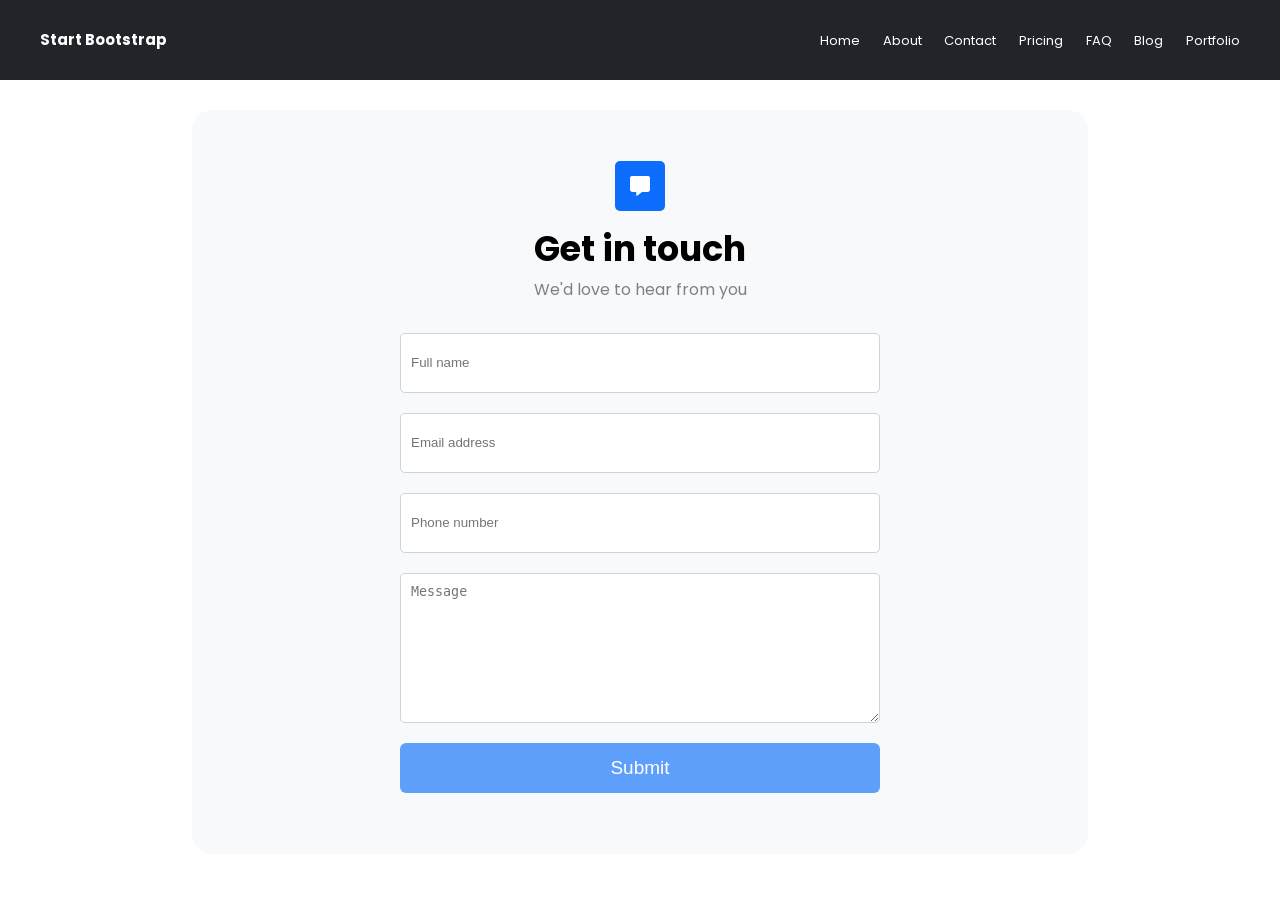
<file: contact.html>
<!DOCTYPE html>
<html lang="en">
<head>
    <meta charset="UTF-8">
    <meta name="viewport" content="width=device-width, initial-scale=1.0">
    <link
  rel="stylesheet"
  href="https://cdnjs.cloudflare.com/ajax/libs/font-awesome/6.5.0/css/all.min.css"
/>
 <link href="https://fonts.googleapis.com/css2?family=Poppins:wght@400;600&display=swap" rel="stylesheet">
    <link rel="stylesheet" href="./css/style.css">
    <title>Bootstrap</title>
</head>
<body>
    <header>
        <div class="logo">
            <h2>Start Bootstrap</h2>
        </div>

        <div class="nav-container">
            <ul>
                <li><a href="./index.html">Home</a></li>
                <li><a href="./about.html">About</a></li>
                <li><a href="./contact.html">Contact</a></li>
                <li><a href="./pricing.html">Pricing</a></li>
                <li><a href="./faq.html">FAQ</a></li>
                <li><a href="#blog">Blog</a></li>
                <li><a href="#portfolio">Portfolio</a></li>
            </ul>
        </div>
        <i class="fas fa-bars nav"></i>
    </header>
 
    <main class="message-main">
        <section class="getintouch">
         <form class="messageform">
          <div class="messagetitle">
            <div class="box1">
                <i class="fas fa-message"></i>
            </div>
            <h1>Get in touch</h1>
            <p>We'd love to hear from you</p>
          </div>
          <div class="userinput">
           <input type="text" placeholder="Full name" maxlength="20" name="name" required>
           <input type="email" placeholder="Email address" name="email" required>
           <input type="number" placeholder="Phone number" name="telno" maxlength="11" required>
           <textarea placeholder="Message"></textarea>
           <button type="submit">Submit</button>
          </div>
         </form>
        </section>
    </main>

</body>
</html>
</file>
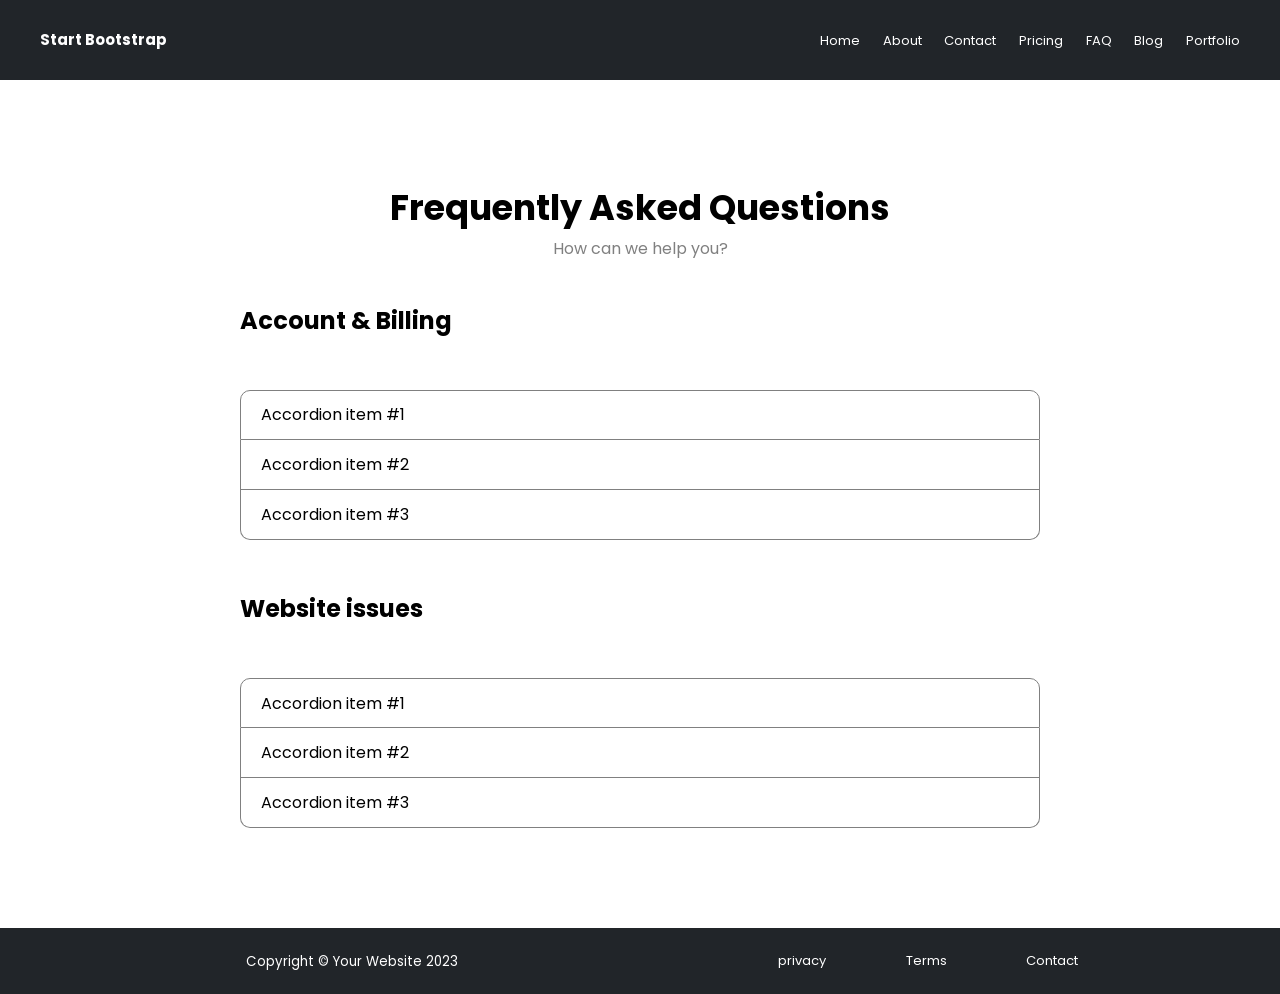
<file: faq.html>
<!DOCTYPE html>
<html lang="en">
<head>
    <meta charset="UTF-8">
    <meta name="viewport" content="width=device-width, initial-scale=1.0">
    <link
  rel="stylesheet"
  href="https://cdnjs.cloudflare.com/ajax/libs/font-awesome/6.5.0/css/all.min.css"
/>
 <link href="https://fonts.googleapis.com/css2?family=Poppins:wght@400;600&display=swap" rel="stylesheet">
    <link rel="stylesheet" href="./css/style.css">
    <title>Bootstrap</title>
</head>
<body>
    <header>
        <div class="logo">
            <h2>Start Bootstrap</h2>
        </div>

        <div class="nav-container">
            <ul>
                <li><a href="./index.html">Home</a></li>
                <li><a href="./about.html">About</a></li>
                <li><a href="./contact.html">Contact</a></li>
                <li><a href="./pricing.html">Pricing</a></li>
                <li><a href="./faq.html">FAQ</a></li>
                <li><a href="#blog">Blog</a></li>
                <li><a href="#portfolio">Portfolio</a></li>
            </ul>
        </div>
        <i class="fas fa-bars nav"></i>
    </header>
<main>
    <section class="faq-section">
      <div class="faq-cont">
        <div class="faq-title">
            <h1>Frequently Asked Questions</h1>
            <P>How can we help you?</P>
        </div>
        <div class="faq-div">
            <div class="question">
                <h2>Account & Billing</h2>
        <div class="summary-cont">
            <details>
                <summary class="faq-summary">Accordion item #1</summary>
                <p><b>This is the first item's accordion body. </b>It is shown by default, until the collapse plugin adds the appropriate classes that we use to style each element. These classes control the overall appearance, as well as the showing and hiding via CSS transitions. You can modify any of this with custom CSS or overriding our default variables. It's also worth noting that just about any HTML can go within the .accordion-body , though the transition does limit overflow.</p>
            </details>
            <details>
                <summary class="faq-summary2">Accordion item #2</summary>
                <p><b>This is the first item's accordion body. </b>It is shown by default, until the collapse plugin adds the appropriate classes that we use to style each element. These classes control the overall appearance, as well as the showing and hiding via CSS transitions. You can modify any of this with custom CSS or overriding our default variables. It's also worth noting that just about any HTML can go within the .accordion-body , though the transition does limit overflow.</p>
            </details>
            <details>
                <summary class="faq-summary3">Accordion item #3</summary>
                <p style="border-radius: 0 0 10px 10px;"><b>This is the first item's accordion body. </b>It is shown by default, until the collapse plugin adds the appropriate classes that we use to style each element. These classes control the overall appearance, as well as the showing and hiding via CSS transitions. You can modify any of this with custom CSS or overriding our default variables. It's also worth noting that just about any HTML can go within the .accordion-body , though the transition does limit overflow.</p>
            </details>
            </div>
            <div class="question">
                <h2>Website issues</h2>
        <div class="summary-cont">
            <details>
                <summary class="faq-summary">Accordion item #1</summary>
                <p><b>This is the first item's accordion body. </b>It is shown by default, until the collapse plugin adds the appropriate classes that we use to style each element. These classes control the overall appearance, as well as the showing and hiding via CSS transitions. You can modify any of this with custom CSS or overriding our default variables. It's also worth noting that just about any HTML can go within the .accordion-body , though the transition does limit overflow.</p>
            </details>
            <details>
                <summary class="faq-summary2">Accordion item #2</summary>
                <p><b>This is the first item's accordion body. </b>It is shown by default, until the collapse plugin adds the appropriate classes that we use to style each element. These classes control the overall appearance, as well as the showing and hiding via CSS transitions. You can modify any of this with custom CSS or overriding our default variables. It's also worth noting that just about any HTML can go within the .accordion-body , though the transition does limit overflow.</p>
            </details>
            <details>
                <summary class="faq-summary3">Accordion item #3</summary>
                <p  style="border-radius: 0 0 10px 10px;"><b>This is the first item's accordion body. </b>It is shown by default, until the collapse plugin adds the appropriate classes that we use to style each element. These classes control the overall appearance, as well as the showing and hiding via CSS transitions. You can modify any of this with custom CSS or overriding our default variables. It's also worth noting that just about any HTML can go within the .accordion-body , though the transition does limit overflow.</p>
            </details>
            </div>
            </div>
        </div>
      </div>
    </section>
</main>
 <footer class="footer-section">
        <div class="footer-bar">
            <div class="Copyright">
                <small>Copyright © Your Website 2023</small>
            </div>
            <div class="links">
            <ul class="link">
                <li><a href="#">privacy</a></li>
                <li><a href="#">Terms</a></li>
                <li><a href="#">Contact</a></li>
            </ul>
            </div>
        </div>
    </footer>
    </body>
</html>
</file>
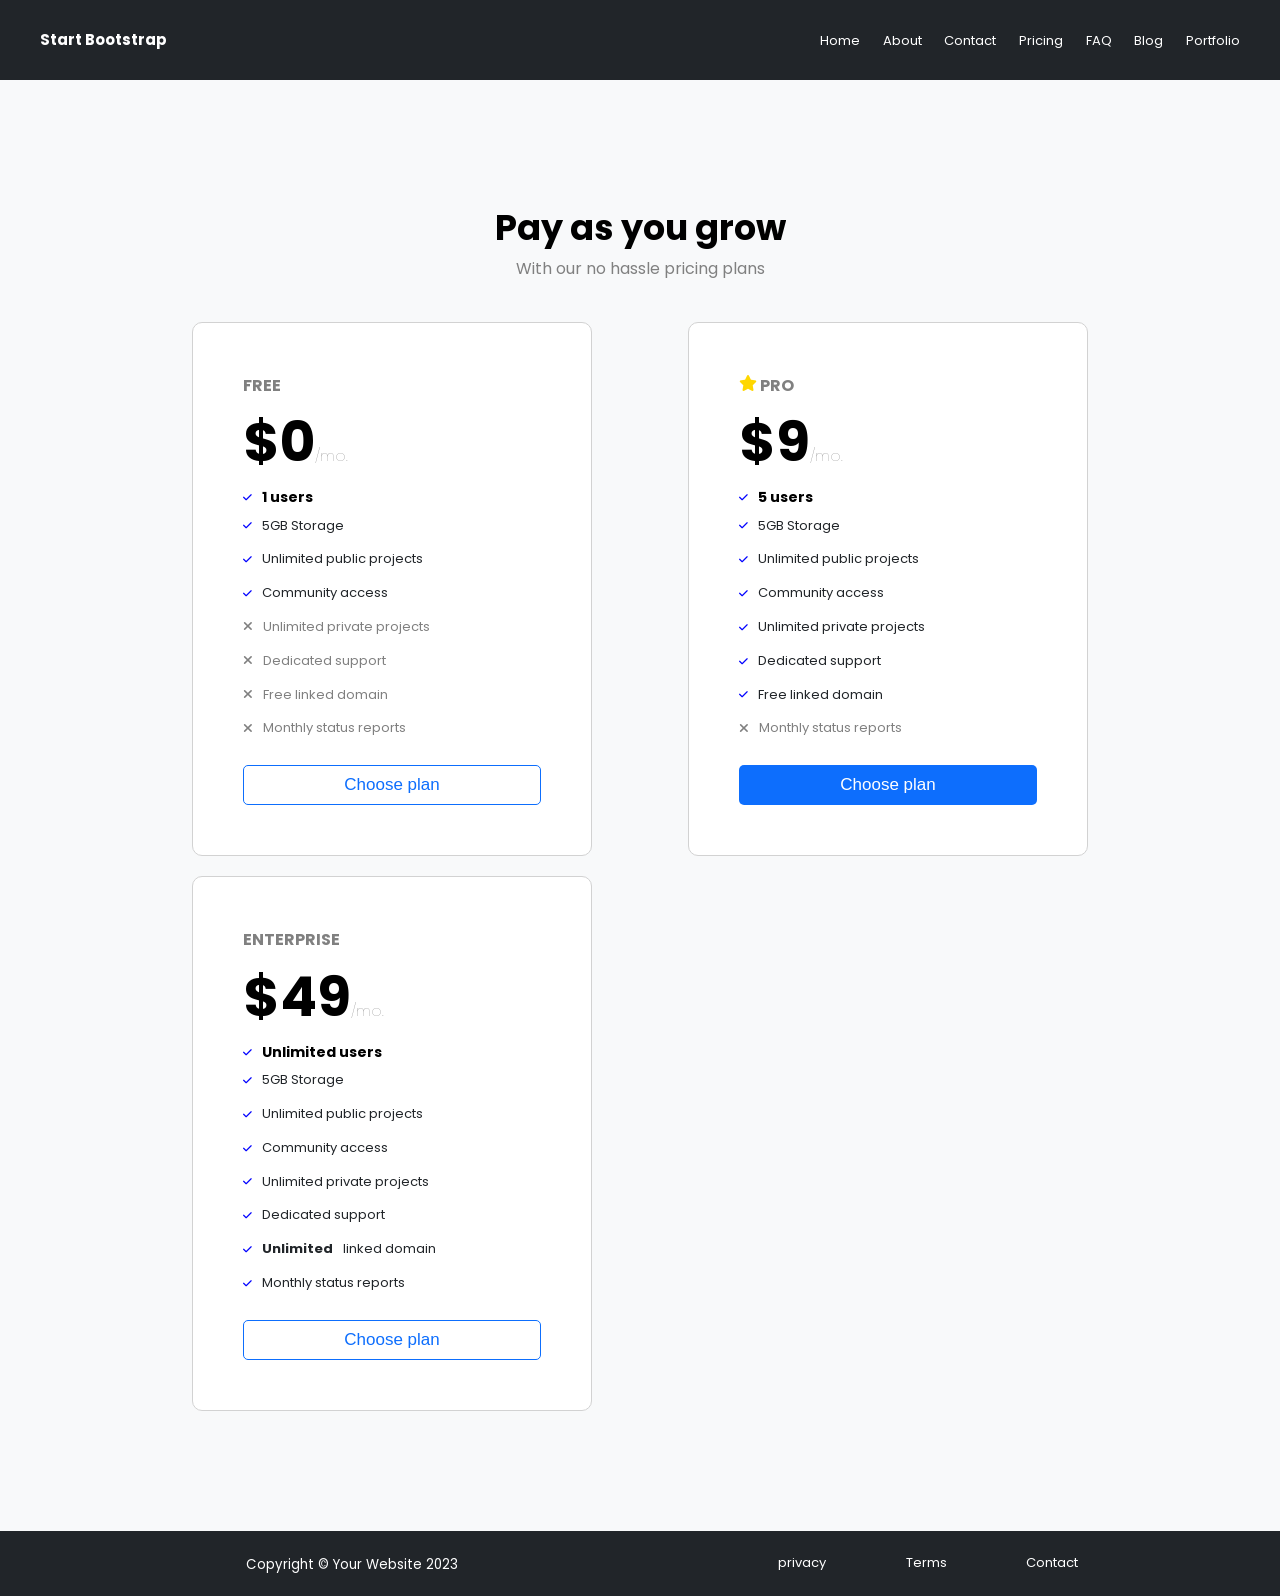
<file: pricing.html>
<!DOCTYPE html>
<html lang="en">
<head>
    <meta charset="UTF-8">
    <meta name="viewport" content="width=device-width, initial-scale=1.0">
    <link
  rel="stylesheet"
  href="https://cdnjs.cloudflare.com/ajax/libs/font-awesome/6.5.0/css/all.min.css"
/>
 <link href="https://fonts.googleapis.com/css2?family=Poppins:wght@400;600&display=swap" rel="stylesheet">
    <link rel="stylesheet" href="./css/style.css">
    <title>Bootstrap</title>
</head>
<body>
    <header>
        <div class="logo">
            <h2>Start Bootstrap</h2>
        </div>

        <div class="nav-container">
            <ul>
                <li><a href="./index.html">Home</a></li>
                <li><a href="./about.html">About</a></li>
                <li><a href="./contact.html">Contact</a></li>
                <li><a href="./pricing.html">Pricing</a></li>
                <li><a href="./faq.html">FAQ</a></li>
                <li><a href="#blog">Blog</a></li>
                <li><a href="#portfolio">Portfolio</a></li>
            </ul>
        </div>
        <i class="fas fa-bars nav"></i>
    </header>
    <main>
        <section class="price-section">
           <div class="price-Cont">

             <div class="price-title">
                <h2>Pay as you grow</h2>
                <p>With our no hassle pricing plans</p>
            </div>

            <div class="price-box">
                 <div class="pricing">
                    <span class="plan">FREE</span>
                    <h3>$0<span class="amount">/mo.</span></h3>
                    <p class="bold"><i class="fa-solid fa-check" style="color: blue; font-size: 10px;"></i>1 users</p>
                    <p class="text"><i class="fa-solid fa-check" style="color: blue; font-size: 10px;"></i>5GB Storage</p>
                    <p class="text"><i class="fa-solid fa-check" style="color: blue; font-size: 10px;"></i>Unlimited public projects</p>
                    <p class="text"><i class="fa-solid fa-check" style="color: blue; font-size: 10px;"></i>Community access</p>
                    <p class="text2"><i class="fa-solid fa-xmark" style="color: grey; font-size:13px ;"></i>Unlimited private projects</p>
                    <p class="text2"><i class="fa-solid fa-xmark" style="color: grey; font-size:13px ;"></i>Dedicated support</p>
                    <p class="text2"><i class="fa-solid fa-xmark" style="color: grey; font-size:13px ;"></i>Free linked domain</p>
                    <p class="text2"><i class="fa-solid fa-xmark" style="color: grey; font-size:13px ;"></i>Monthly status reports
</p>

                    <button class="plan-btn">Choose plan</button>
                 </div>
                 <div class="pricing">

                     <span class="plan"><i class="fa-solid fa-star" style="color: gold;"></i> PRO</span>
                    <h3>$9<span class="amount">/mo.</span></h3>
                    <p class="bold"><i class="fa-solid fa-check" style="color: blue; font-size: 10px;"></i>5 users</p>
                    <p class="text"><i class="fa-solid fa-check" style="color: blue; font-size: 10px;"></i>5GB Storage</p>
                    <p class="text"><i class="fa-solid fa-check" style="color: blue; font-size: 10px;"></i>Unlimited public projects</p>
                    <p class="text"><i class="fa-solid fa-check" style="color: blue; font-size: 10px;"></i>Community access</p>
                    <p class="text"><i class="fa-solid fa-check" style="color: blue; font-size:10px ;"></i>Unlimited private projects</p>
                    <p class="text"><i class="fa-solid fa-check" style="color: blue; font-size:10px ;"></i>Dedicated support</p>
                    <p class="text"><i class="fa-solid fa-check" style="color: blue; font-size:10px ;"></i>Free linked domain</p>
                    <p class="text2"><i class="fa-solid fa-xmark" style="color: grey; font-size:13px ;"></i>Monthly status reports
</p>

                    <button class="plan-btn2">Choose plan</button>

                 </div>
                 <div  class="pricing">

                 <span class="plan">ENTERPRISE</span>
                    <h3>$49<span class="amount">/mo.</span></h3>
                    <p class="bold"><i class="fa-solid fa-check" style="color: blue; font-size: 10px;"></i>Unlimited users</p>
                    <p class="text"><i class="fa-solid fa-check" style="color: blue; font-size: 10px;"></i>5GB Storage</p>
                    <p class="text"><i class="fa-solid fa-check" style="color: blue; font-size: 10px;"></i>Unlimited public projects</p>
                    <p class="text"><i class="fa-solid fa-check" style="color: blue; font-size: 10px;"></i>Community access</p>
                    <p class="text"><i class="fa-solid fa-check" style="color:blue; font-size:10px ;"></i>Unlimited private projects</p>
                    <p class="text"><i class="fa-solid fa-check" style="color: blue; font-size:10px ;"></i>Dedicated support</p>
                    <p class="text"><i class="fa-solid fa-check" style="color: blue; font-size:10px ;"></i><b>Unlimited</b> linked domain</p>
                    <p class="text"><i class="fa-solid fa-check" style="color: blue; font-size:10px ;"></i>Monthly status reports
</p>

                    <button class="plan-btn">Choose plan</button>

                 </div>
            </div>

           </div>
        </section>
    </main>
    <footer class="footer-section">
        <div class="footer-bar">
            <div class="Copyright">
                <small>Copyright © Your Website 2023</small>
            </div>
            <div class="links">
            <ul class="link">
                <li><a href="#">privacy</a></li>
                <li><a href="#">Terms</a></li>
                <li><a href="#">Contact</a></li>
            </ul>
            </div>
        </div>
    </footer>
    </body>
</html>
</file>
<file: css/style.css>
*{
    padding: 0;
    margin: 0;
    box-sizing: border-box;
    outline: none;
    overflow-X:hidden ;
}

body{
    font-family: 'Poppins', Helvetica, sans-serif;
    line-height: 1.6;
}

.logo{
    /* border:2px solid blue ; */
    width: 200px;
}


.logo h2{
    color: rgb(255,255,255);
    font-size: 15px;
}

.nav-container{
    /* border: 2px solid red; */
    width: 30%;
    
}

li,a{
    list-style-type: none;
    text-decoration: none;
    color: rgb(155,157,158);
}


li,a:hover{
    list-style-type: none;
    text-decoration: none;
    color: rgb(137, 138, 139);
}

ul{
   justify-content: space-between;
   display: flex;
   flex-direction: row;
}

header{
    width: 100%;
    height: 80px;
    /* border: 3px solid green;  */
    display: flex;
    flex-direction: row;
    justify-content: space-around;
    align-items: center;
    background-color: rgb(33,37,41);
}
.hero-section{
      /* height: 60vh; */
      padding: 100px 0;
      width: 100%;
      background-color: rgb(33,37,41);
      justify-content: center;
      align-items: center;
      display: flex;
}
.hero{
    /* border: 2px solid red; */
    display: flex;
    flex-direction: row;
    justify-content: space-between;
    align-items: center;
    width: 70%;
    /* height: 70%; */

}

.hero-text{
    width: 40%;
    height: 100%;
    /* border: 2px solid green; */
    align-items: center;
}

.hero-text h1{
    color: rgb(255,255,255);
    font-size: 40px;
}

.hero-text p{
    color: rgb(144,146,148);
    font-size: 19px;
}

.btns{
   display: flex;
   flex-direction: row;
   align-items: center;
   gap: 30px;
   margin-top: 20px;
}

.btns .btn1{
    height: 50px;
    width: 150px;
    border-radius: 10px;
    border: none;
    background-color: rgb(13,110,253);
    color: rgb(255,246,254);
    font-size: 19px;
}
.btns .btn1:hover{
    height: 50px;
    width: 150px;
    border-radius: 10px;
    border: none;
    background-color: rgb(10, 81, 189);
    color: rgb(255,246,254);
    font-size: 19px;
}

.btn1 a{
    font-size: 19px;
    color: white;
}

.btns .btn2{
    height: 50px;
    width: 150px;
    border-radius: 10px;
    border: 1.5px solid rgb(248,249,250);
    background-color:transparent;
    color: rgb(248,249,250);
    font-size: 20px;
}

.btns .btn2:hover{
    height: 50px;
    width: 150px;
    border-radius: 10px;
    border: 1.5px solid rgb(248,249,250);
    background-color:white;
    color: rgb(0, 0, 0);
    font-size: 20px;
}

.hero-image{
    width: 40%;
    height: 100%;
    /* border: 2px solid rgb(3, 240, 3); */
}

.hero-image img{
    object-fit: cover;
    height: 400px;
    width: 100%;
    border-radius: 20px;
}

.sub-hero{
    padding: 50px 0;
    width: 100%;
    background-color: rgb(255,255,255);
    display: flex;
    flex-direction: row;
    justify-content: center;
    align-items: center;
    flex-wrap: wrap;
}

.featured-area{
    /* border: 2px solid red;   */
    display: flex;
    flex-direction:row;
    flex-wrap: wrap;
    width: 70%;
    /* height: 70%; */
}

.sub-title{
    width: 30%;
    /* border: 2px solid green; */
}

.sub-title h3{
    color: rgb(33,37,41);
    font-size: 28px;
}

.featured-cont{
    width: 70%;
    /* border: 2px solid rgb(0, 19, 128); */
    display: flex;
    flex-direction: row;
    justify-content: space-evenly;
    align-items: center;
    flex-wrap: wrap;
}

.featured1{
    width: 450px;
    padding: 20px;
}

.featured1 h3{
    color: rgb(33,37,41);
}

.icon{
    height: 50px;
    width: 50px;
    border-radius: 10px;
    background-color: rgb(39,126,253);
    margin-bottom: 10px;
    color: white;
    align-items: center;
    display: flex;
    justify-content: center;
    font-size: 20px;
}

.quote{
    background-color: rgb(248,249,250);
    width: 100%;
    /* height: 50vh; */
    display: flex;
    flex-direction: row;
    justify-content: center;
    align-items: center;
    padding: 80px 0;
}

.main-quote{
    text-align: center;
    width: 40%;
}

.main-quote p{
    font-size:25px;
    font-family: Arial, Helvetica, sans-serif;
    color: rgb(33,37,41);
}
.about{
    /* border: 2px solid red; */
    display: flex;
    flex-direction: row;
    align-items: center;
    justify-content: center;
    gap: 10px;
    padding: 10px 0;
}
.profile img{
    height: 50px;
    width: 50px;
    border-radius: 50%;
}

span{
    color: rgb(39,126,253) ;
}

.card-section{
    padding: 100px 0;
    width: 100%;
    background-color: rgb(255,255,255);
    display: flex;
    flex-direction: column;
    justify-content: center;
    align-items: center;
}

.container{
    width: 70%;
    /* border: 2px solid red; */
    display: flex;
    flex-direction: column;
    align-items: center;
}

.card-title{
      /* border: 2px solid rgb(0, 38, 255); */
      text-align: center;
      width:40% ;
      margin-bottom: 50px;
}

.card-title h1{
    color: rgb(33,37,41);
    font-size: 30px;
}

.card-title p{
    color: rgb(108,117,125);
    font-size: 17px;
}

.cards{
     /* border: 2px solid rgb(0, 38, 255);  */
     width: 100%;
     display: flex;
     flex-direction: row;
     justify-content: space-between;
     align-items: center;
     flex-wrap: wrap;
     gap: 40px;
     padding-bottom: 30%;
     
}

.card1{
    width: 350px;
    height: 550px;
    border-radius: 20px;
    overflow: hidden;
    background-color: white;
    flex: 1 1 350px;
    box-shadow: 0 5px 10px rgb(228,228,228);
}

.image-card img{
    width: 100%;
}

.event{
    height: 25px;
    width: 60px;
    border-radius: 20px;
    align-items: center;
    display: flex;
    justify-content: center;
    font-size: 13px;
    margin-bottom: 10px;
    background-color: rgb(43,128,253);
    color: white;
}


.card-content h3{
    color: rgb(33,37,41);
    margin-bottom: 5px;
}

.card-content {
    padding: 30px;
    width: 100%;
    color: rgb(33,37,41);
    font-size: 15px;
    margin-bottom: 5px;
    display: flex;
    flex-direction: column;
     padding-bottom: 10px;
}

.profile img{
    margin-bottom: 10px;
}

.card-profile{
    display: flex;
    flex-direction: row;
    width: 100%;
     /* border: 2px solid red;  */
    gap:10px ;
    height: 100%;
}

.media-content{
    margin-bottom: 10%;
}
.profile-content h5{
    font-weight: bolder;
}
.profile-content small{
    color:rgb(108,117,125) ;
}

.newsletter{
    /* border: 5px solid blue; */
    width: 70%;
    display: flex;
    flex-direction: row;
    justify-content: space-between;
    align-items: center;
    padding: 40px;
    border-radius: 10px;
    background-color: rgb(43,128,253);
    flex-wrap: wrap;
}

.newsletter-content{
    display: flex;
    flex-direction:column;
    /* border: 2px solid red; */
    text-align: center;
}

.newsletter-content h1{
    font-size: 26px;
    color: white;
}

.newsletter-content p{
    color: rgb(141,187,254);
}

.newsletter-input{
    display: flex;
    flex-direction:column;
    /* border: 2px solid red; */
    width: 370px;
    gap: 10px;
    text-align: center;
}

.newsletter-input p{
    color: rgb(141,187,254);
    font-size: 13px;
}

.email-input{
    /* border: 2px solid green; */
    width: 100%;
    height: 45px;
    display: flex;
    padding-left: 20px;
    border-radius: 5px;
    background-color: white;
    overflow: hidden;
}

.email-input input{
    width: 100%;
    border: none;
}

.email-input button{
    width: 100px;
    border: 1px solid white;
    background-color: rgb(37,125,253);
    color: white;
    border-radius: 0 5px 5px 0;
}

.footer-section{
    /* padding: 30px 0; */
    /* border: 2px solid blue; */
    display: flex;
    justify-content: center;
    align-items: center;
     background-color: rgb(33,37,41);
}

.footer-bar{
    width: 70%;
    /* border: 2px solid red; */
    padding: 20px 10px;
    display: flex;
    flex-direction: row;
    justify-content: space-between;
    align-items: center;
    flex-wrap: wrap;
    gap: 20px;
}

.Copyright{
    width: 300px;
    /* border: 2px solid green; */
    text-align: center;
    color: white;
}

.links{
    /* border: 2px solid green; */
    width: 300px;
}

.link,a{
    text-decoration: dashed;
    list-style-type: disc;
    font-size: 13px;
    color: white;
}

.nav{
    display: none;
}

@media (max-width:1700px){

    header{
    width: 100%;
    height: 80px;
    /* border: 3px solid green;  */
    display: flex;
    flex-direction: row;
    justify-content: space-between;
    align-items: center;
    background-color: rgb(33,37,41);
    padding: 0 40px;
}

.nav-container{
    /* border: 2px solid red; */
    width: 35%; 
}

.hero{
    /* border: 2px solid red; */
    display: flex;
    flex-direction: row;
    justify-content: space-between;
    align-items: center;
    width: 90%;
    /* height: 70%; */

}

.hero-image{
    width: 45%;
    height: 100%;
    /* border: 2px solid rgb(3, 240, 3); */
}


.hero-text{
    width: 50%;
    height: 100%;
    /* border: 2px solid green; */
    align-items: center;
}
.card-title{
      /* border: 2px solid rgb(0, 38, 255); */
      text-align: center;
      width:80% ;
      margin-bottom: 50px;
}
.featured1{
    width: 450px;
    padding: 20px;
    flex: 1 1 300px;
}
.featured-area{
    /* border: 2px solid red;   */
    display: flex;
    flex-direction:row;
    flex-wrap: wrap;
    width: 90%;
    /* height: 70%; */
}

.main-quote{
    text-align: center;
    width: 80%;
}

.container{
    width: 90%;
    /* border: 2px solid red; */
    display: flex;
    flex-direction: column;
    align-items: center;
}

.newsletter{
    /* border: 5px solid blue; */
    width: 90%;
    display: flex;
    flex-direction: row;
    justify-content: space-between;
    align-items: center;
    padding: 40px;
    border-radius: 10px;
    background-color: rgb(43,128,253);
    flex-wrap: wrap;
}
.card1{
    width: 350px;
    height: 550px;
    border-radius: 20px;
    overflow: hidden;
    background-color: white;
    flex: 1 1 250px;
    box-shadow: 0 5px 10px rgb(228,228,228);
}
}

@media (max-width:1024px){
    .hero-image{
    width: 40%;
    height: 100%;
    /* border: 2px solid rgb(3, 240, 3); */
    display: none;
}
.hero-text{
    width: 70%;
    height: 100%;
    /* border: 2px solid green; */
    align-items: center;
    text-align: center;
}

.hero{
    /* border: 2px solid red; */
    display: flex;
    flex-direction: row;
    justify-content: center;
    align-items: center;
    width: 90%;
    /* height: 70%; */

}

.btns{
   display: flex;
   flex-direction: row;
   align-items: center;
   justify-content: center;
   gap: 30px;
   margin-top: 20px;
}
.card1{
    width: 350px;
    height: 590px;
    border-radius: 20px;
    overflow: hidden;
    background-color: white;
    flex: 1 1 200px;
    box-shadow: 0 5px 10px rgb(228,228,228);
}

}

@media (max-width:1180px){

.featured-area{
    /* border: 2px solid red;   */
    display: flex;
    flex-direction:column;
    flex-wrap: wrap;
    width: 70%;
    /* height: 70%; */
}

.sub-title{
    width: 100%;
    margin-bottom: 60px;
    /* border: 2px solid green; */
}

.featured-cont{
    width: 95%;
     /* border: 2px solid rgb(0, 19, 128);  */
    display: flex;
    flex-direction: row;
    justify-content: center; 
    align-items: center;
    flex-wrap: wrap;
    gap: 30px;
}
.nav-container{
    /* border: 2px solid red; */
    width: 50%; 
}
.featured1{
    flex: 1 1 300px;
    padding: 0;
}
.card1{
    width: 350px;
    border-radius: 20px;
    overflow: hidden;
    background-color: white;
    flex: 1 1 600px;
    box-shadow: 0 5px 10px rgb(228,228,228);
}

}

@media (max-width:850px){
 .hero-text{
    width: 90%;
    height: 100%;
    /* border: 2px solid green; */
    align-items: center;
    text-align: center;
}

.nav-container{
    /* border: 2px solid red; */
    width: 60%; 
}
}

@media (max-width:650px){
.hero-text{
    width: 95%;
    height: 100%;
    /* border: 2px solid green; */
    align-items: center;
    text-align: center;
}
.hero-text h1{
    font-size: 30px;
}

.hero-text p{
    font-size: 18px;
}
.btns{
   display: flex;
   flex-direction: column;
   align-items: center;
   justify-content: center;
   gap: 20px;
   margin-top: 20px;
   /* border: 2px solid red; */
}
.btns .btn1{
    height: 50px;
    width: 100%;
    border-radius: 10px;
    border: none;
    background-color: rgb(13,110,253);
    color: rgb(255,246,254);
    font-size: 19px;
}

.btns .btn2{
    height: 50px;
    width: 100%;
    border-radius: 10px;
    border: 1.5px solid rgb(248,249,250);
    background-color:transparent;
    color: rgb(248,249,250);
    font-size: 19px;
}

.nav-container{
    display: none;
}

.nav{
    display: block;
    font-size: 25px;
    color: white;
}

.btns .btn1:hover{
    height: 50px;
    width: 100%;
    border-radius: 10px;
    border: none;
    background-color: rgb(10, 81, 189);
    color: rgb(255, 255, 255);
    font-size: 19px;
}

.btns .btn2:hover{
    height: 50px;
    width: 100%;
    border-radius: 10px;
    border: 1.5px solid rgb(248,249,250);
    background-color:white;
    color: rgb(0, 0, 0);
    font-size: 19px;
}

}

.mission-section{
    width: 100%;
    padding:5% 25px;
    /* border: 3px solid red; */
    display: flex;
    justify-content: center;
    align-items: center;
    background-color: rgb(255,255,255);
}

.mission-div{
    width: 600px;
    /* border: 3px solid red; */
    text-align: center;
}

.mission-div h1{
    font-size: 35px;
    font-weight: bolder;
    /* line-height: 45px; */
}

.mission-div p{
    line-height: 35px;
    color: rgb(108,117,125);
}

.read{
    height: 50px;
    width: 150px;
    border-radius: 10px;
    border: none;
    background-color: rgb(13,110,253);
    color: white;
    font-size: 18px;
    margin-top: 10px;
}

.foundingOne{
    width: 100%;
    /* border: 3px solid rgb(255, 136, 0); */
    display: flex;
    justify-content: center;
    align-items: center;
    background-color: rgb(248,249,250);
    padding:5% 25px;
}
.foundingTwo{
    width: 100%;
    /* border: 3px solid rgb(255, 136, 0); */
    display: flex;
    justify-content: center;
    align-items: center;
    background-color: rgb(255,255,255);
    padding:5% 25px;
}
.foundingCont{
    /* border: 3px solid rgb(17, 0, 255); */
    width: 70%;
    display: flex;
    flex-direction: row;
    justify-content: space-between;
    align-items: center;
    flex-wrap: wrap;
}

.foundimg img{
     border-radius: 10px;
}
.foundimg{
    width: 50%;
    /* border: 3px solid red; */
}
.foundimg .dummyimage{
    display: flex;
    justify-self: flex-end;
}
.foundtxt{
    width: 50%;
    /* border: 3px solid rgb(0, 47, 255); */
}

.foundtxt h2{
    font-size: 30px;
}

.foundtxt p{
    color: rgb(108,117,125);
    line-height: 2.5;
}

.myteam-section{
    width: 100%;
    background-color: rgb(248,249,250);
    /* border: 2px solid red; */
    display: flex;
    justify-content: center;
    align-items: center;
    padding: 5% 0;
}

.myteam{
     /* border: 2px solid rgb(55, 0, 255); */
     width: 70%;
     display: flex;
     flex-direction: column;
     align-items: center;
     justify-content: center;
     gap: 40px;
     
}

.headerteam{
    text-align: center;
    /* border: 2px solid blue; */
    font-size: 18px;
}
.headerteam p{
   color: rgb(108,117,125);
}

.teamlead{
    /* border: 2px solid green; */
    width: 80%;
    display: flex;
    flex-direction: row;
    align-items: center;
    justify-content: space-between;
    flex-wrap: wrap;
    gap: 30px;
}

.prof1{
    margin: auto;
    /* border: 2px solid orange; */
}

.prof1 img{
    border-radius: 100%;
}

.profdetails{
    text-align: center;
}

.profdetails p{
    font-size: 13px;
    font-style: italic;
    font-weight: bold;
    color: rgb(108,117,125);
}

.message-main{
    width: 100%;
    padding: 30px 0;
    display: flex;
    justify-content: center;
    align-items: center;
    /* border: 2px solid red; */
}

.getintouch{
    /* border: 2px solid rgb(0, 4, 255); */
    width: 70%;
    /* height: 100%; */
    display: flex;
    justify-content: center;
    align-items: center;
    background-color: rgb(248,249,250);
    border-radius: 20px;
    padding: 4% 5%;
}

.messageform{
    /* border: 2px solid green; */
    width: 500px;
    display: flex;
    flex-direction: column;
    justify-content: center;
    gap: 20px;
}

.messagetitle{
    /* border: 2px solid orange; */
    width: 90%;
    text-align: center;
    margin: auto;
    
}

.box1{
    width: 50px;
    height: 50px;
    background-color:  rgb(13,110,253);
    border-radius: 5px;
    margin: auto;
    justify-content: center;
    align-items: center;
    display: flex;
    color: white;
    font-size: 20px;
    margin-bottom: 10px;
}

.userinput{
    width: 100%;
    /* border: 2px solid red; */
    display: flex;
    flex-direction: column;
    justify-content: center;
    gap: 20px;
    padding: 10px;

}

.userinput input{
    height: 60px;
    width: 100%;
    padding-left: 10px;
    border-radius: 5px;
    border: 1px solid rgb(206,212,218);
    background-color: white;
    color: black;
}

.userinput textarea{
    height: 150px;
    width: 100%;
    padding: 10px;
    border-radius: 5px;
    border: 1px solid rgb(206,212,218);
    background-color: white;
    color: black;
}

.userinput button{
    height: 50px;
    width: 100%;
    border-radius: 6px;
    background-color: rgb(95,159,252);
    color: rgb(255, 255, 255);
    border: none;
    font-size: 19px;
}

.messagetitle h1{
    font-size: 35px;
}

.messagetitle p{
    color: gray;
}

.price-section{
    height: 100%;
    width: 100%;
    /* border: 2px solid green; */
    display: flex;
    justify-content: center;
    align-items: center;
    padding: 120px 0;
    background-color: rgb(248,249,250);
}

.price-Cont{
    /* border: 2px solid red; */
    width: 70%;
    display: flex;
    flex-direction: column;
    align-items: center;
    gap: 40px;
}

.price-title{
    /* border: 2px solid blue; */
    text-align: center;
}


.price-title h2{
    font-size: 35px;
}

.price-title p{
    color: grey;
    /* font-weight: bold; */
}

.price-box{
    /* border: 2px solid rgb(0, 17, 255); */
    height: 100%;
    width: 100%;
    display: flex;
    flex-direction: row;
    justify-content: space-between;
    align-items: center;
    flex-wrap: wrap;
    gap: 20px;
}

.pricing{
    width:400px;
    border: 1px solid rgb(210,210,210);
    padding: 50px;
    background-color: white;
    border-radius: 10px;
}

.pricing h3{
    font-size: 55px;
}

.plan{
    color: grey;
    font-weight: bold;
}

.amount{
    font-size: 15px;
    color: grey;
    font-weight: 100;
}

.bold{
    font-weight: bold;
    display: flex;
    gap: 10px;
    align-items: center;
    font-size: 14px;
}
.text{
    display: flex;
    gap: 10px;
    align-items: center;
    font-size: 13px;
    line-height: 2.6;
    color: rgb(33,37,41);
}
.text2{
    display: flex;
    gap: 10px;
    align-items: center;
    font-size: 13px;
    color: grey;
    line-height: 2.6;
}

.plan-btn{
    width: 100%;
    height: 40px;
    border: 1px solid rgb(13,110,253);
    color: rgb(13,110,253);
    border-radius: 5px;
    background-color: transparent;
    margin-top: 20px;
    font-size: 17px;
}
.plan-btn2{
    width: 100%;
    height: 40px;
    background-color:  rgb(13,110,253);
    color: white;
    border-radius: 5px;
    border: none;
    margin-top: 20px;
    font-size: 17px;
}

.faq-section{
    /* border: 2px solid red; */
    height: 100%;
    width: 100%;
    display: flex;
    justify-content: center;
    align-items: center;
    padding: 100px 0;
}

.faq-cont{
    width: 70%;
    /* height: 50vh; */
    /* border: 2px solid green; */
    display: flex;
    flex-direction: column;
    align-items: center;
    gap: 40px;
}

.faq-div{
    /* border: 2px solid orange; */
    display: flex;
    flex-direction: column;
    justify-content: center;
    align-items: center;
    gap: 20px;
}
.faq-title{
    /* border: 2px solid blue; */
    text-align: center;
}
.question{
    /* border: 2px solid rgb(0, 26, 255) ; */
    display: flex;
    flex-direction: column;
    gap: 50px;
    width: 800px;
}

.faq-summary{
    height: 50px;
    width: 100%;
    background-color: white;
    border-radius: 10px 10px 0 0;
    display: flex;
    flex-direction: row;
    align-items: center;
    padding-left: 20px;
    border: 1px solid grey;
}
.faq-summary2{
    height: 50px;
    width: 100%;
    background-color: white;
    border-radius:0;
    display: flex;
    flex-direction: row;
    align-items: center;
    padding-left: 20px;
    border: 1px solid grey;
    border-top: none;
}
.faq-summary3{
    height: 50px;
    width: 100%;
    background-color: white;
    border-radius:0 0 10px 10px;
    display: flex;
    flex-direction: row;
    align-items: center;
    padding-left: 20px;
    border: 1px solid grey;
    border-top: none;
}

details p{
     width: 100%;
     padding: 20px;
     border: 1px solid grey;
     border-top: none;
}

.summary-cont{
    /* border: 2px solid red; */
    width: 100%;
}


.faq-title h1{
    font-size: 35px;
}


.faq-title p{
    color: gray;
}


summary:hover{
    border: 2px solid  rgb(13,110,253);
    color:  rgb(13,110,253);
    background-color:  rgb(13,110,253,0.1);
}

.read a{
    color: white;
    font-size: 18px;
}
</file>
